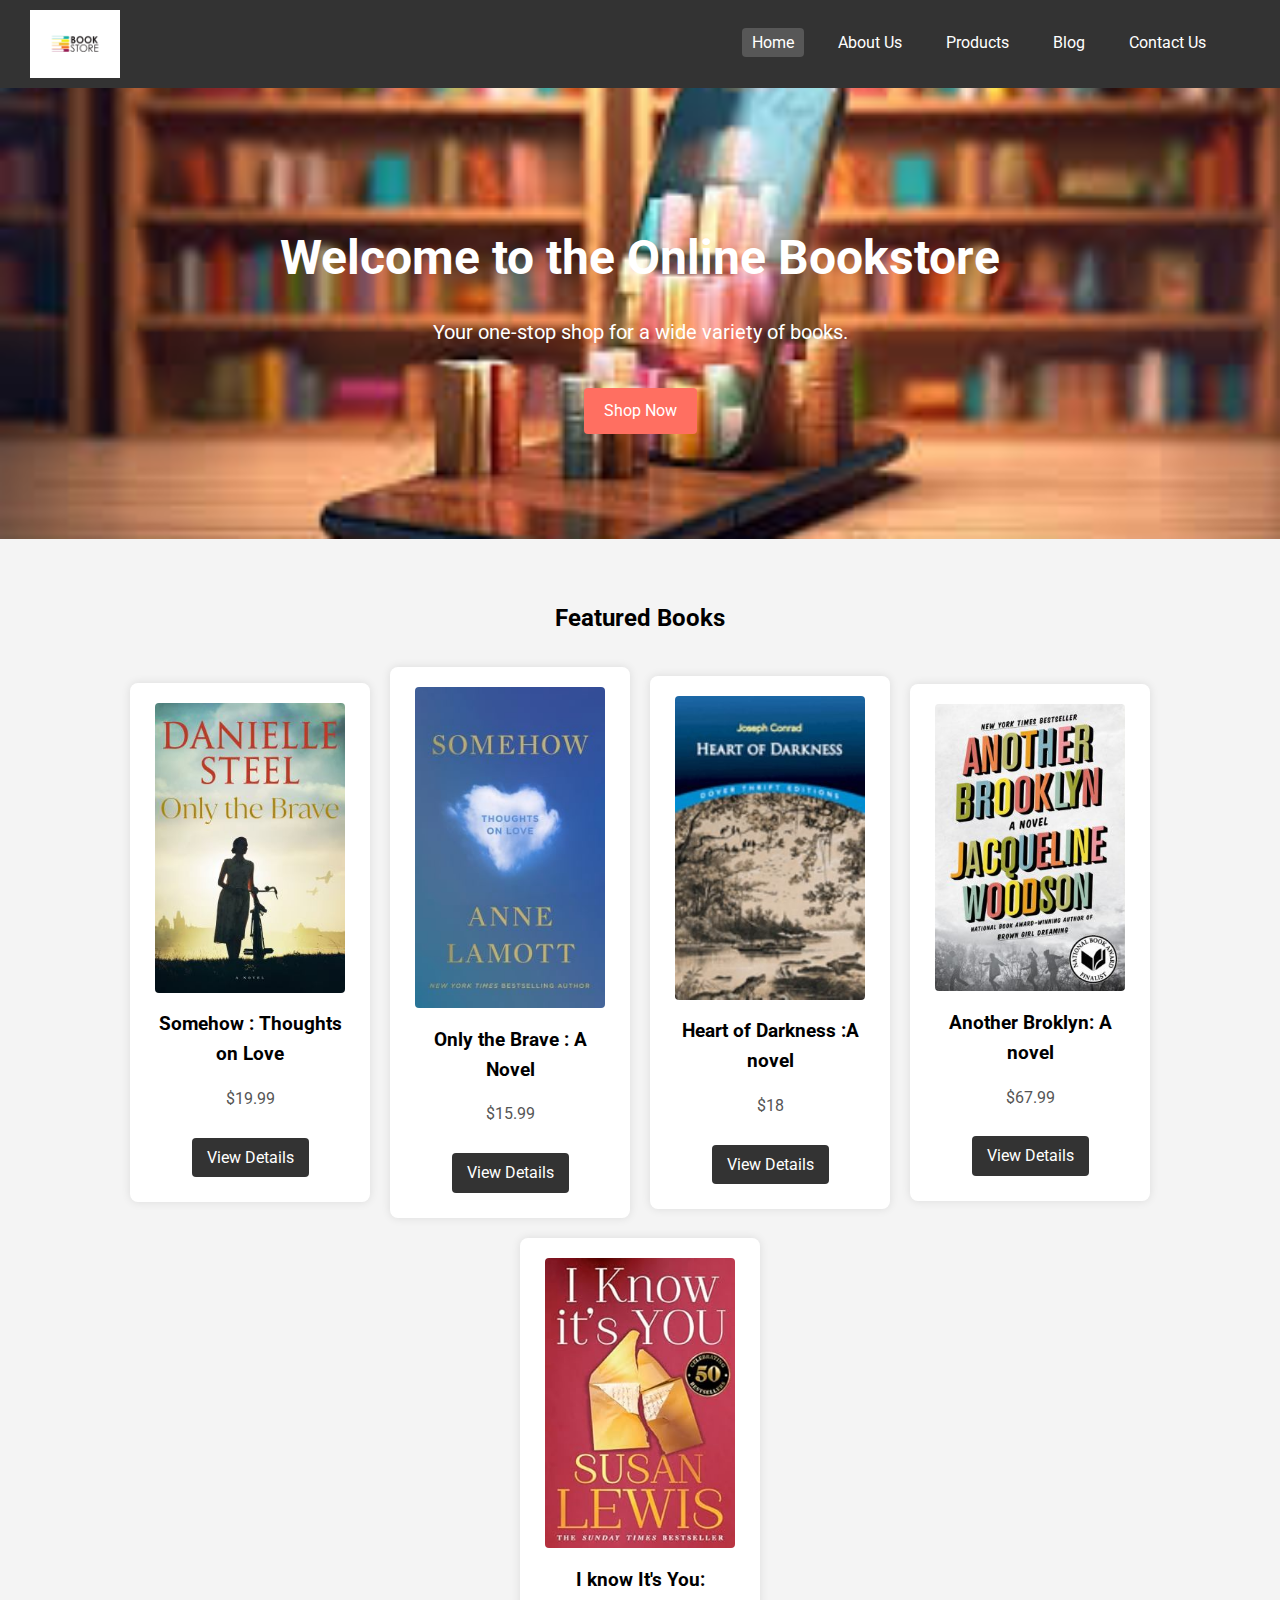
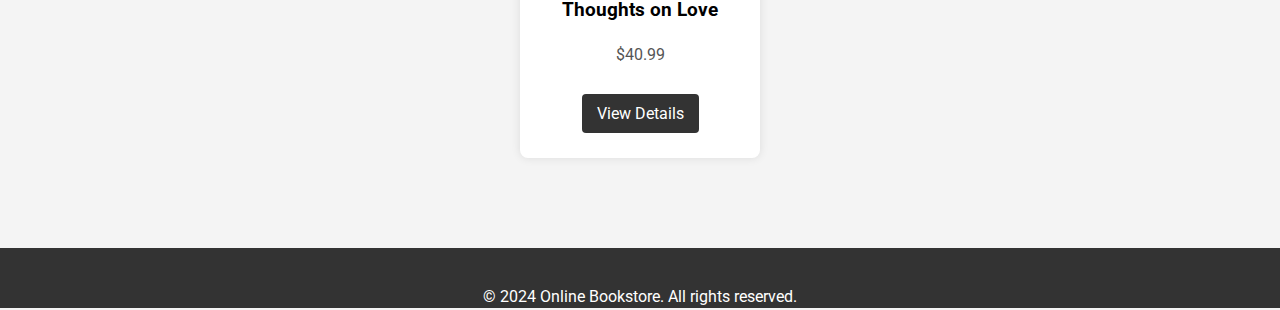
<file: index.html>
<!DOCTYPE html>
<html lang="en">
<head>
    <meta charset="UTF-8">
    <meta name="viewport" content="width=device-width, initial-scale=1.0">
    <title>Online Bookstore - Home</title>
    <link href="https://fonts.googleapis.com/css2?family=Roboto:wght@300;400;500;700&display=swap" rel="stylesheet">

    <link rel="stylesheet" href="css/style.css">
</head>
<body>
    <header>
        <img src="images/logo.png" alt="Online Bookstore Logo" class="logo">
        <nav>
            <ul>
                <li><a href="index.html" class="active">Home</a></li>
                <li><a href="about.html">About Us</a></li>
                <li><a href="products.html">Products</a></li>
                <li><a href="blog.html">Blog</a></li>
                <li><a href="contact.html">Contact Us</a></li>
            </ul>
        </nav>
        <div class="menu-toggle" id="mobile-menu">
            <span class="bar"></span>
            <span class="bar"></span>
            <span class="bar"></span>
        </div>
       
            <span class="close-x">x</span>
       
    </header>

    <main>
        <section class="hero">
            <h1>Welcome to the Online Bookstore</h1>
            <p>Your one-stop shop for a wide variety of books.</p>
            <a href="products.html" class="btn">Shop Now</a>
        </section>

        <section class="featured-books">
            <h2>Featured Books</h2>
            <div class="book-container">
                <div class="book">
                    <img src="images/book1.jpg" alt="Book Title">
                    <h3>Somehow : Thoughts on Love</h3>
                    <p>$19.99</p>
                    <a href="product-details.html" class="btn">View Details</a>
                </div>
                <div class="book">
                    <img src="images/book2.jpg" alt="Book Title">
                    <h3>Only the Brave : A Novel</h3>
                    <p>$15.99</p>
                    <a href="product-details.html" class="btn">View Details</a>
                </div>
                <!-- Add more featured books as needed -->
                
                <div class="book">
                    <img src="images/book3.jpg" alt="Book Title">
                    <h3>Heart of Darkness :A novel</h3>
                    <p>$18</p>
                    <a href="product-details.html" class="btn">View Details</a>
                </div>
                <div class="book">
                    <img src="images/book4.jpg" alt="Book Title">
                    <h3>Another Broklyn: A novel</h3>
                    <p>$67.99</p>
                    <a href="product-details.html" class="btn">View Details</a>
                </div>
                <div class="book">
                    <img src="images/book5.jpg" alt="Book Title">
                    <h3>I know It's You: Thoughts on Love</h3>
                    <p>$40.99</p>
                    <a href="product-details.html" class="btn">View Details</a>
                </div>
                
            </div>
        </section>
    </main>

    <footer>
        <p>&copy; 2024 Online Bookstore. All rights reserved.</p>
    </footer>

    <script src="js/script.js"></script>
</body>
</html>
</file>
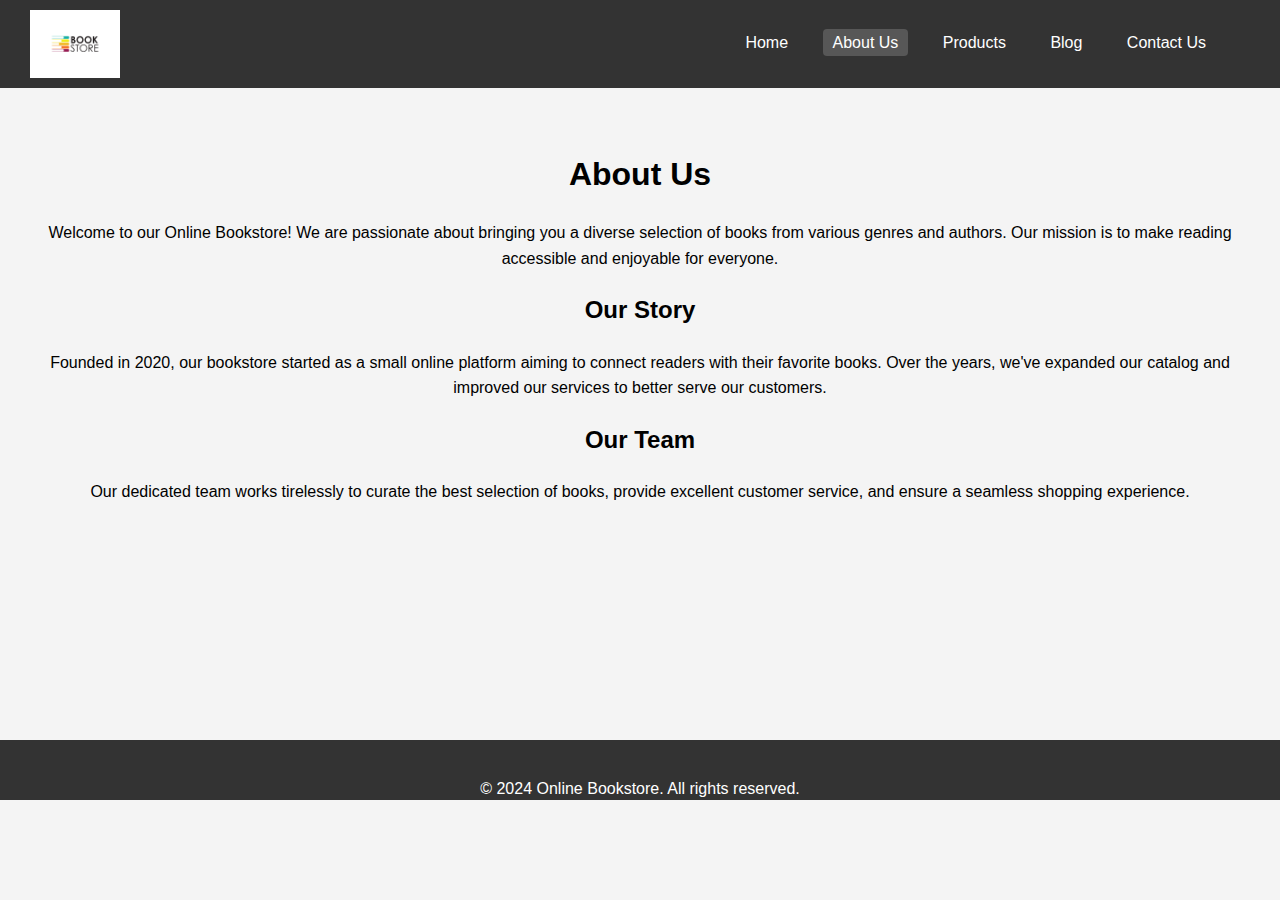
<file: about.html>
<!DOCTYPE html>
<html lang="en">
<head>
    <meta charset="UTF-8">
    <meta name="viewport" content="width=device-width, initial-scale=1.0">
    <title>Online Bookstore - About Us</title>
    <link rel="stylesheet" href="css/style.css">
</head>
<body>
    <header>
        <img src="images/logo.png" alt="Online Bookstore Logo" class="logo">
        <nav>
            <ul>
                <li><a href="index.html">Home</a></li>
                <li><a href="about.html" class="active">About Us</a></li>
                <li><a href="products.html">Products</a></li>
                <li><a href="blog.html">Blog</a></li>
                <li><a href="contact.html">Contact Us</a></li>
            </ul>
        </nav>
        <div class="menu-toggle" id="mobile-menu">
            <span class="bar"></span>
            <span class="bar"></span>
            <span class="bar"></span>
        </div>
        <span class="close-x">x</span>
    </header>

    <main>
        <section class="about-us">
            <h1>About Us</h1>
            <p>Welcome to our Online Bookstore! We are passionate about bringing you a diverse selection of books from various genres and authors. Our mission is to make reading accessible and enjoyable for everyone.</p>
            <h2>Our Story</h2>
            <p>Founded in 2020, our bookstore started as a small online platform aiming to connect readers with their favorite books. Over the years, we've expanded our catalog and improved our services to better serve our customers.</p>
            <h2>Our Team</h2>
            <p>Our dedicated team works tirelessly to curate the best selection of books, provide excellent customer service, and ensure a seamless shopping experience.</p>
        </section>
    </main>

    <div class="about-footer">
        <p>&copy; 2024 Online Bookstore. All rights reserved.</p>
    </div>

    <script src="js/script.js"></script>
</body>
</html>
</file>
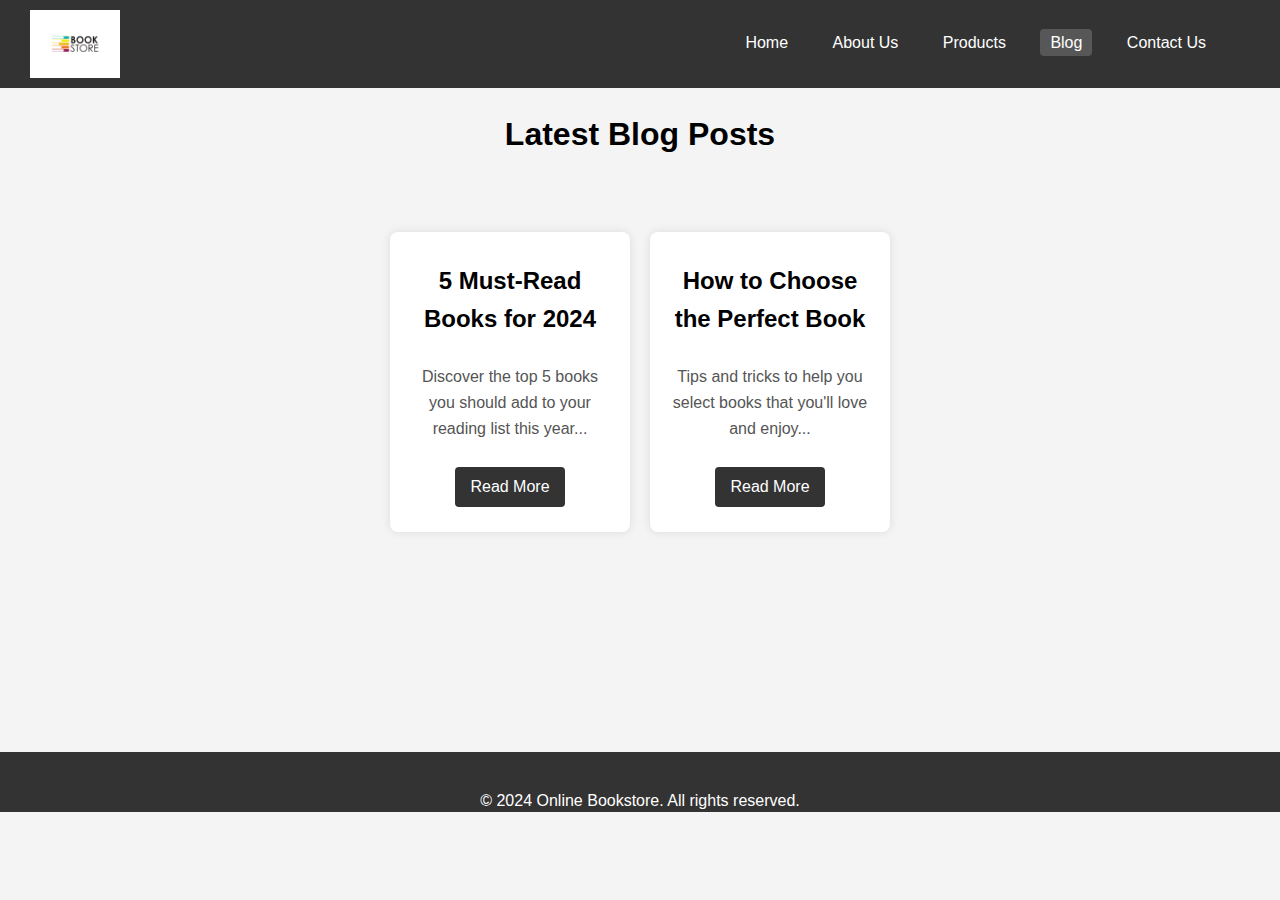
<file: blog.html>
<!DOCTYPE html>
<html lang="en">
<head>
    <meta charset="UTF-8">
    <meta name="viewport" content="width=device-width, initial-scale=1.0">
    <title>Online Bookstore - Blog</title>
    <link rel="stylesheet" href="css/style.css">
</head>
<body>
    <header>
        <img src="images/logo.png" alt="Online Bookstore Logo" class="logo">
        <nav>
            <ul>
                <li><a href="index.html">Home</a></li>
                <li><a href="about.html">About Us</a></li>
                <li><a href="products.html">Products</a></li>
                <li><a href="blog.html" class="active">Blog</a></li>
                <li><a href="contact.html">Contact Us</a></li>
            </ul>
        </nav>
        <div class="menu-toggle" id="mobile-menu">
            <span class="bar"></span>
            <span class="bar"></span>
            <span class="bar"></span>
        </div>
        <span class="close-x">x</span>
    </header>

    <main>
        <section class="blog--">
            <h1 style="text-align: center;">Latest Blog Posts</h1>
            <div class="blog">
            <div class="blog-post">
                <h2>5 Must-Read Books for 2024</h2>
                <p>Discover the top 5 books you should add to your reading list this year...</p>
                <a href="#" class="btn">Read More</a>
            </div>
            <div class="blog-post">
                <h2>How to Choose the Perfect Book</h2>
                <p>Tips and tricks to help you select books that you'll love and enjoy...</p>
                <a href="#" class="btn">Read More</a>
            </div>
        </div>
            <!-- Add more blog posts as needed -->
        </section>
    </main>

    <div class="blog-footer">
        <p>&copy; 2024 Online Bookstore. All rights reserved.</p>
    </div>

    <script src="js/script.js"></script>
</body>
</html>
</file>
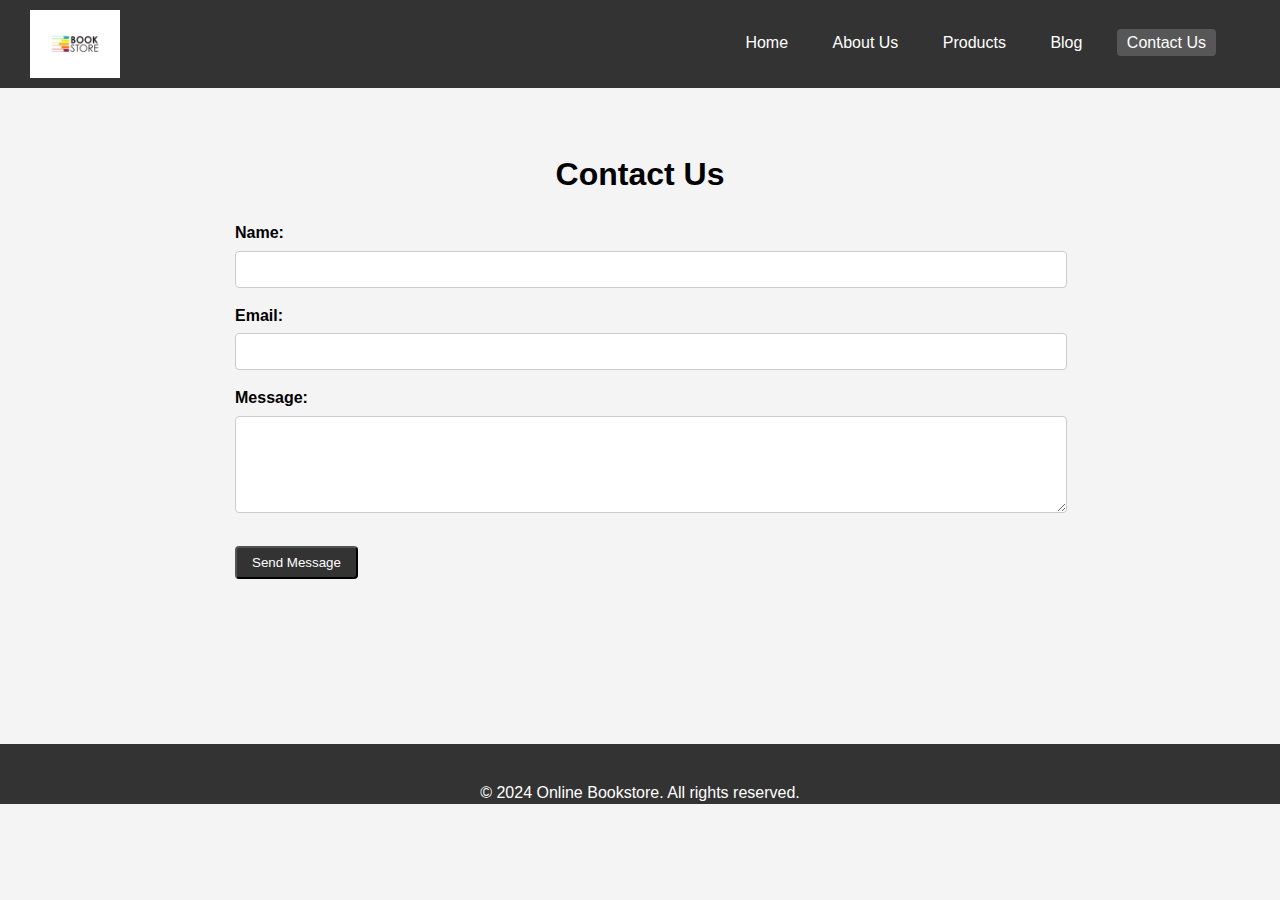
<file: contact.html>
<!DOCTYPE html>
<html lang="en">
<head>
    <meta charset="UTF-8">
    <meta name="viewport" content="width=device-width, initial-scale=1.0">
    <title>Online Bookstore - Contact Us</title>
    <link rel="stylesheet" href="css/style.css">
</head>
<body>
    <header>
        <img src="images/logo.png" alt="Online Bookstore Logo" class="logo">
        <nav>
            <ul>
                <li><a href="index.html">Home</a></li>
                <li><a href="about.html">About Us</a></li>
                <li><a href="products.html">Products</a></li>
                <li><a href="blog.html">Blog</a></li>
                <li><a href="contact.html" class="active">Contact Us</a></li>
            </ul>
        </nav>
        <div class="menu-toggle" id="mobile-menu">
            <span class="bar"></span>
            <span class="bar"></span>
            <span class="bar"></span>
        </div>
        <span class="close-x">x</span>
    </header>

    <main>
        <section class="contact-us">
            <h1>Contact Us</h1>
            <form id="contact-form">
                <label for="name">Name:</label>
                <input type="text" id="name" name="name" required>

                <label for="email">Email:</label>
                <input type="email" id="email" name="email" required>

                <label for="message">Message:</label>
                <textarea id="message" name="message" rows="5" required></textarea>

                <button type="submit" class="btn">Send Message</button>
            </form>
            <div id="form-message"></div>
        </section>
    </main>

    <div class="contact-footer">
        <p>&copy; 2024 Online Bookstore. All rights reserved.</p>
    </div>

    <script src="js/script.js"></script>
</body>
</html>
</file>
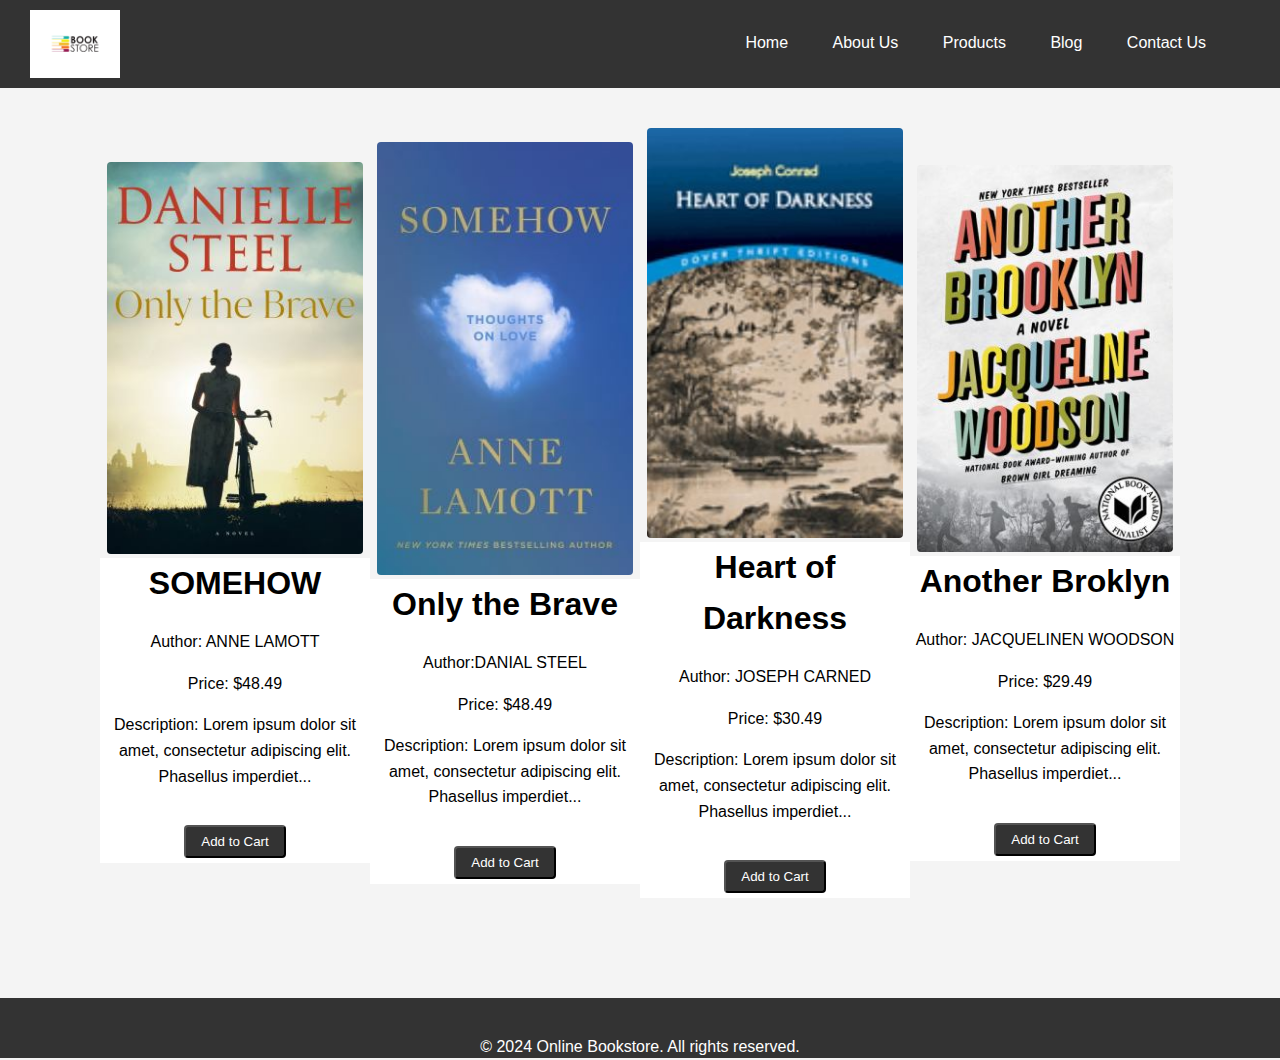
<file: product-details.html>
<!DOCTYPE html>
<html lang="en">
<head>
    <meta charset="UTF-8">
    <meta name="viewport" content="width=device-width, initial-scale=1.0">
    <title>Online Bookstore - Product Details</title>
    <link rel="stylesheet" href="css/style.css">
</head>
<body>
    <header>
        <img src="images/logo.png" alt="Online Bookstore Logo" class="logo">
        <nav>
            <ul>
                <li><a href="index.html">Home</a></li>
                <li><a href="about.html">About Us</a></li>
                <li><a href="products.html">Products</a></li>
                <li><a href="blog.html">Blog</a></li>
                <li><a href="contact.html">Contact Us</a></li>
            </ul>
        </nav>
        <div class="menu-toggle" id="mobile-menu">
            <span class="bar"></span>
            <span class="bar"></span>
            <span class="bar"></span>
        </div>
        <span class="close-x">x</span>
    </header>

    <main>
        <section class="product-details">
         <div class="conainer">
            <div class="image-container">
            <img src="images/book1.jpg" alt="Book Title">
                       </div>
            <div class="details"> 
                <h1>SOMEHOW</h1>
                <p>Author: ANNE LAMOTT</p>
                <p>Price: $48.49</p>
                <p>Description: Lorem ipsum dolor sit amet, consectetur adipiscing elit. Phasellus imperdiet...</p>
                <button id="add-to-cart" class="btn">Add to Cart</button>
            </div>
        </div>
            
        <div class="conainer">
            <div class="image-container">
            <img src="images/book2.jpg" alt="Book Title">
        </div>
            <div class="details"> 
                <h1>Only the Brave </h1>
                <p>Author:DANIAL STEEL</p>
                <p>Price: $48.49</p>
                <p>Description: Lorem ipsum dolor sit amet, consectetur adipiscing elit. Phasellus imperdiet...</p>
                <button id="add-to-cart" class="btn">Add to Cart</button>
            </div>
        </div>
            
                        
              
        <div class="conainer">
            <div class="image-container">
            <img src="images/book3.jpg" alt="Book Title">
        </div>
            <div class="details"> 
                <h1>Heart of Darkness </h1>
                <p>Author: JOSEPH CARNED</p>
                <p>Price: $30.49</p>
                <p>Description: Lorem ipsum dolor sit amet, consectetur adipiscing elit. Phasellus imperdiet...</p>
                <button id="add-to-cart" class="btn">Add to Cart</button>
            </div>
        </div>
            
                    
        <div class="conainer" >
            <div class="image-container">
            <img src="images/book4.jpg" alt="Book Title">
        </div>
            <div class="details"> 
                <h1>Another Broklyn</h1>
                <p>Author: JACQUELINEN   WOODSON</p>
                <p>Price: $29.49</p>
                <p>Description: Lorem ipsum dolor sit amet, consectetur adipiscing elit. Phasellus imperdiet...</p>
                <button id="add-to-cart" class="btn">Add to Cart</button>
            </div>
        </div>
            
                

        </section>
    </main>

    <footer>
        <p>&copy; 2024 Online Bookstore. All rights reserved.</p>
    </footer>

    <script src="js/script.js"></script>
</body>
</html>
</file>
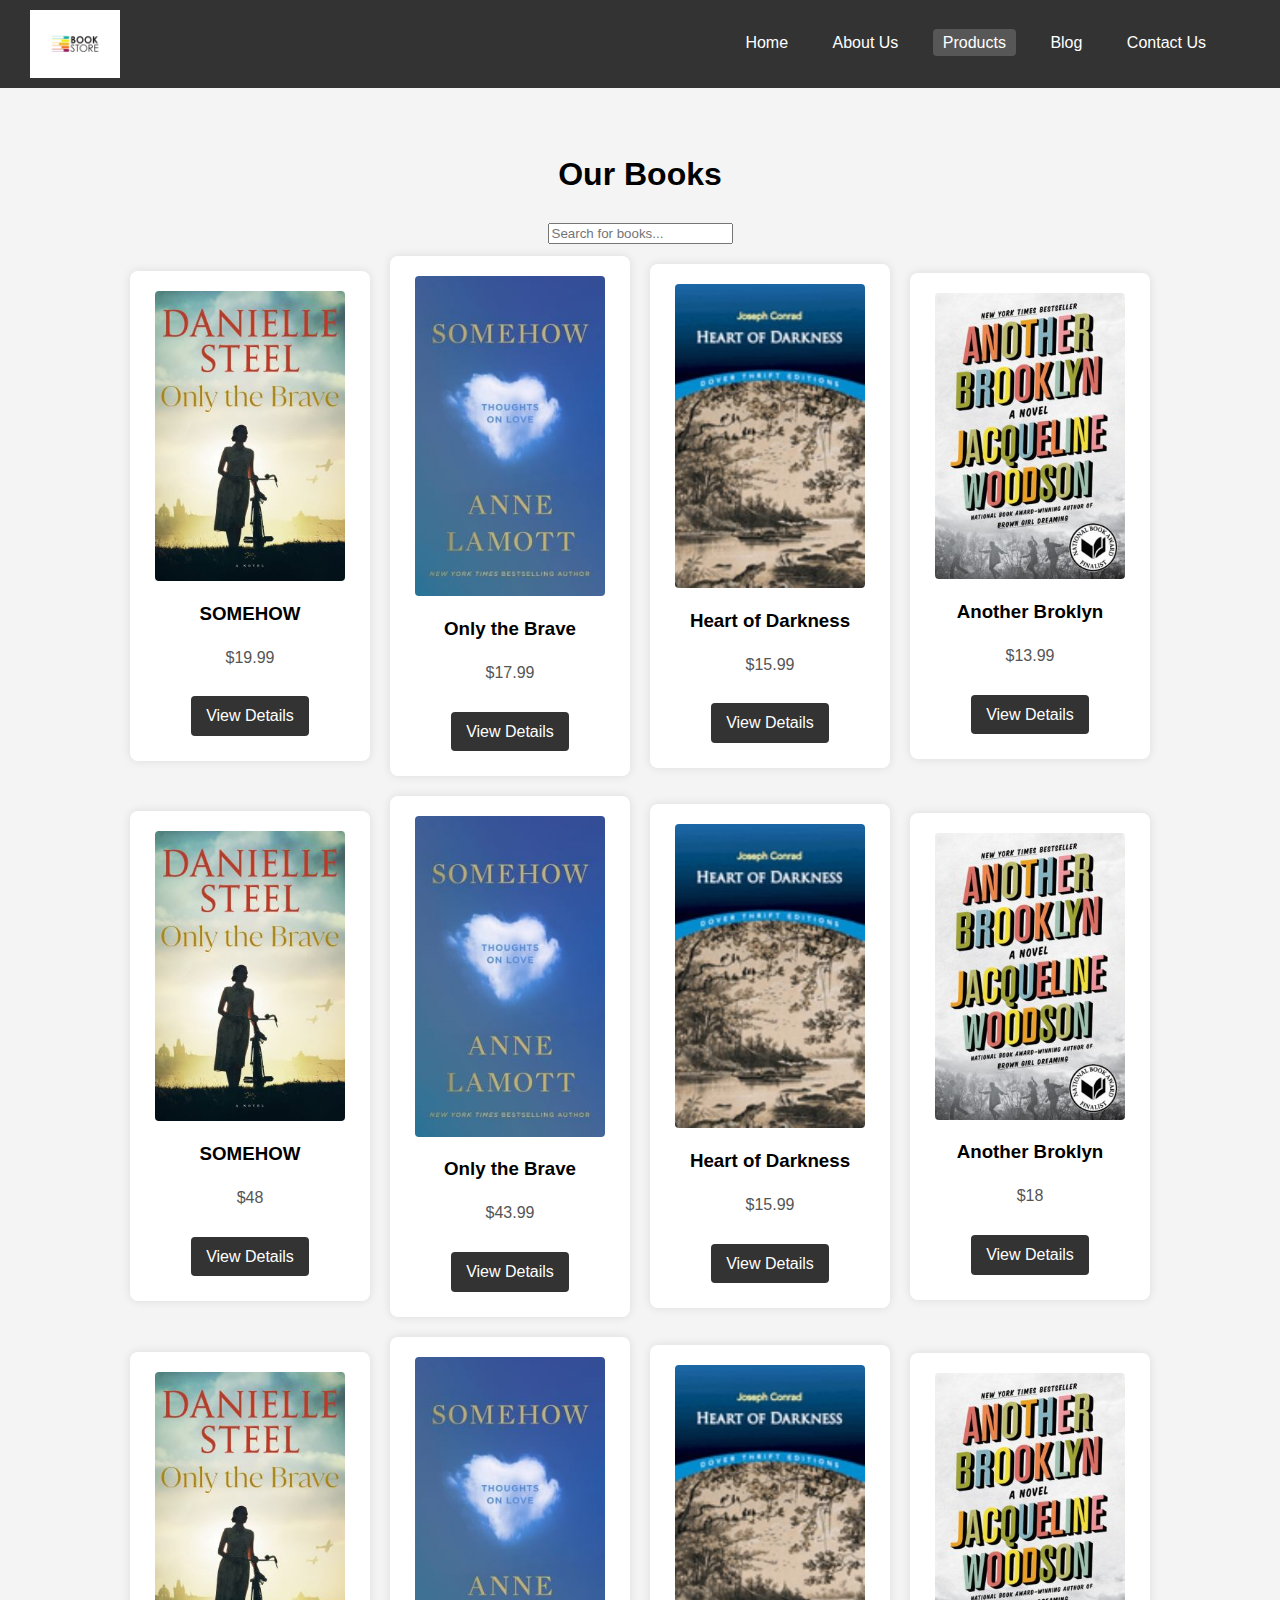
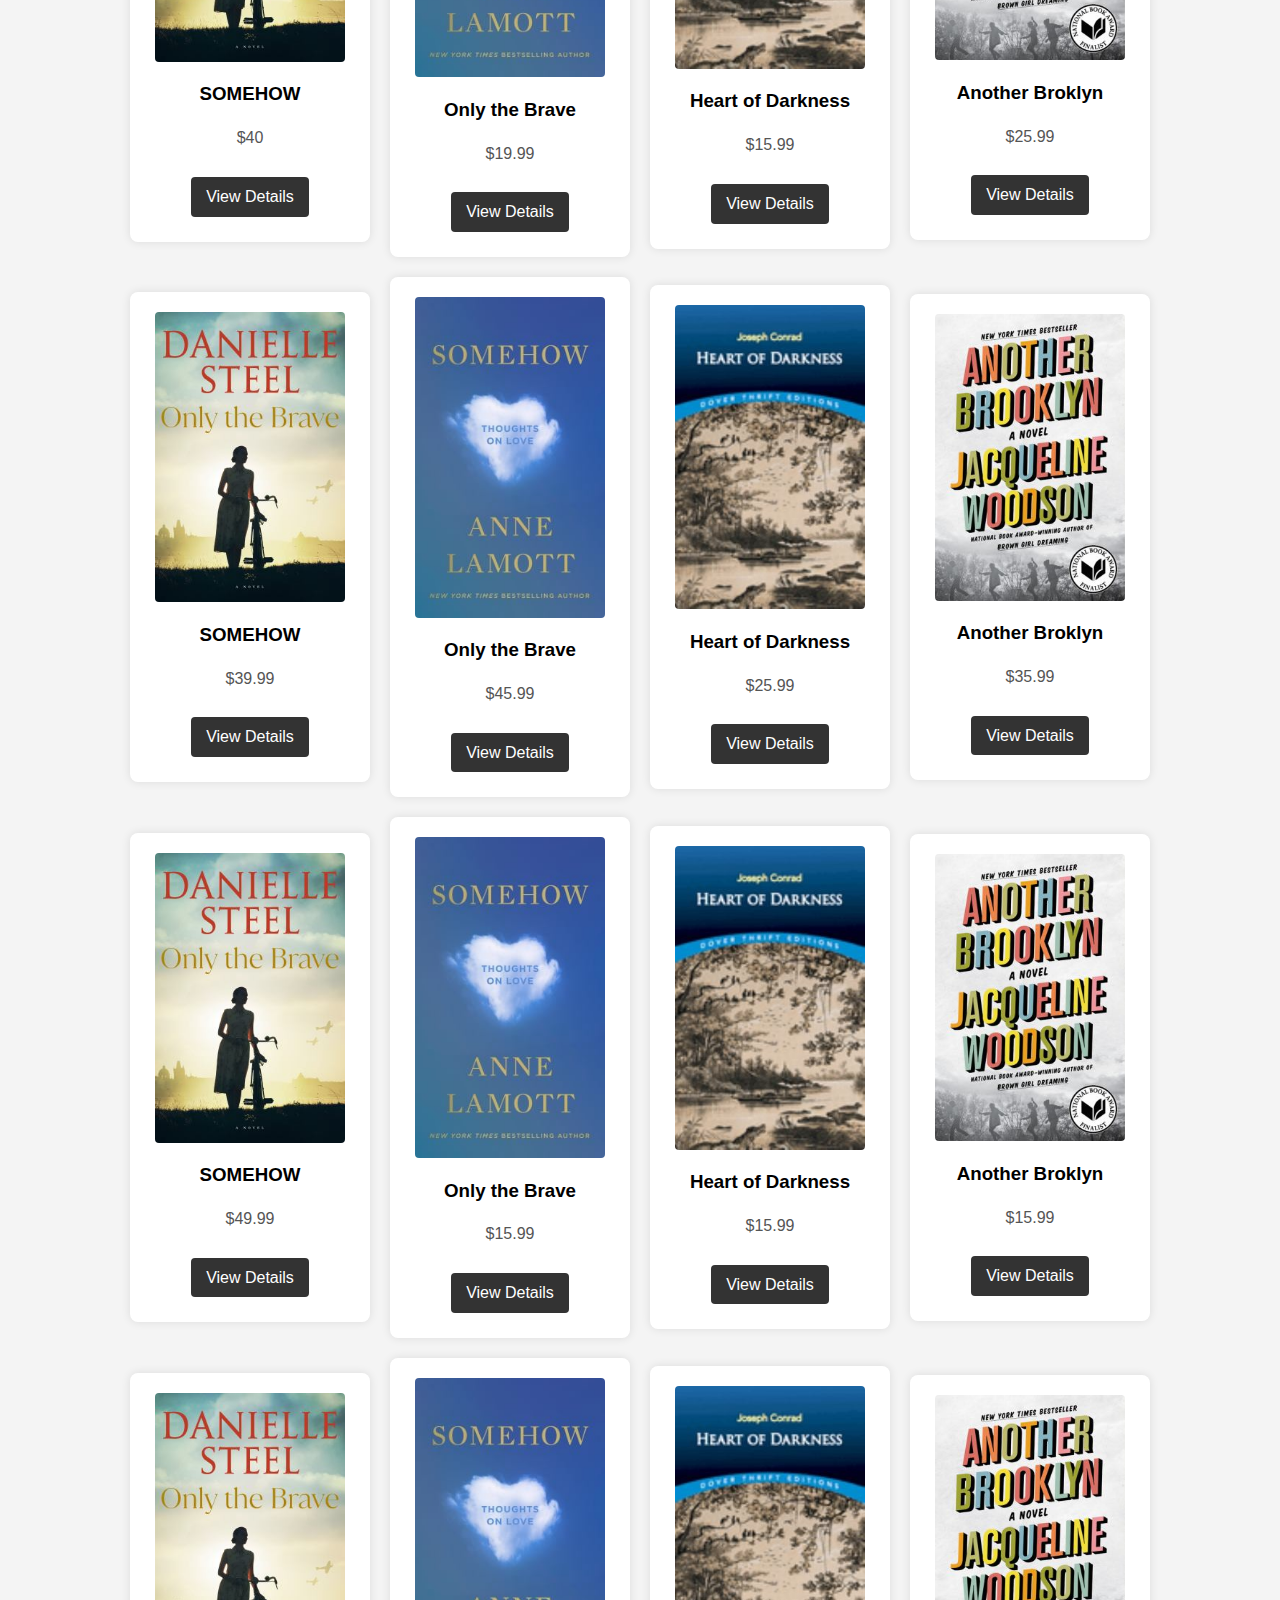
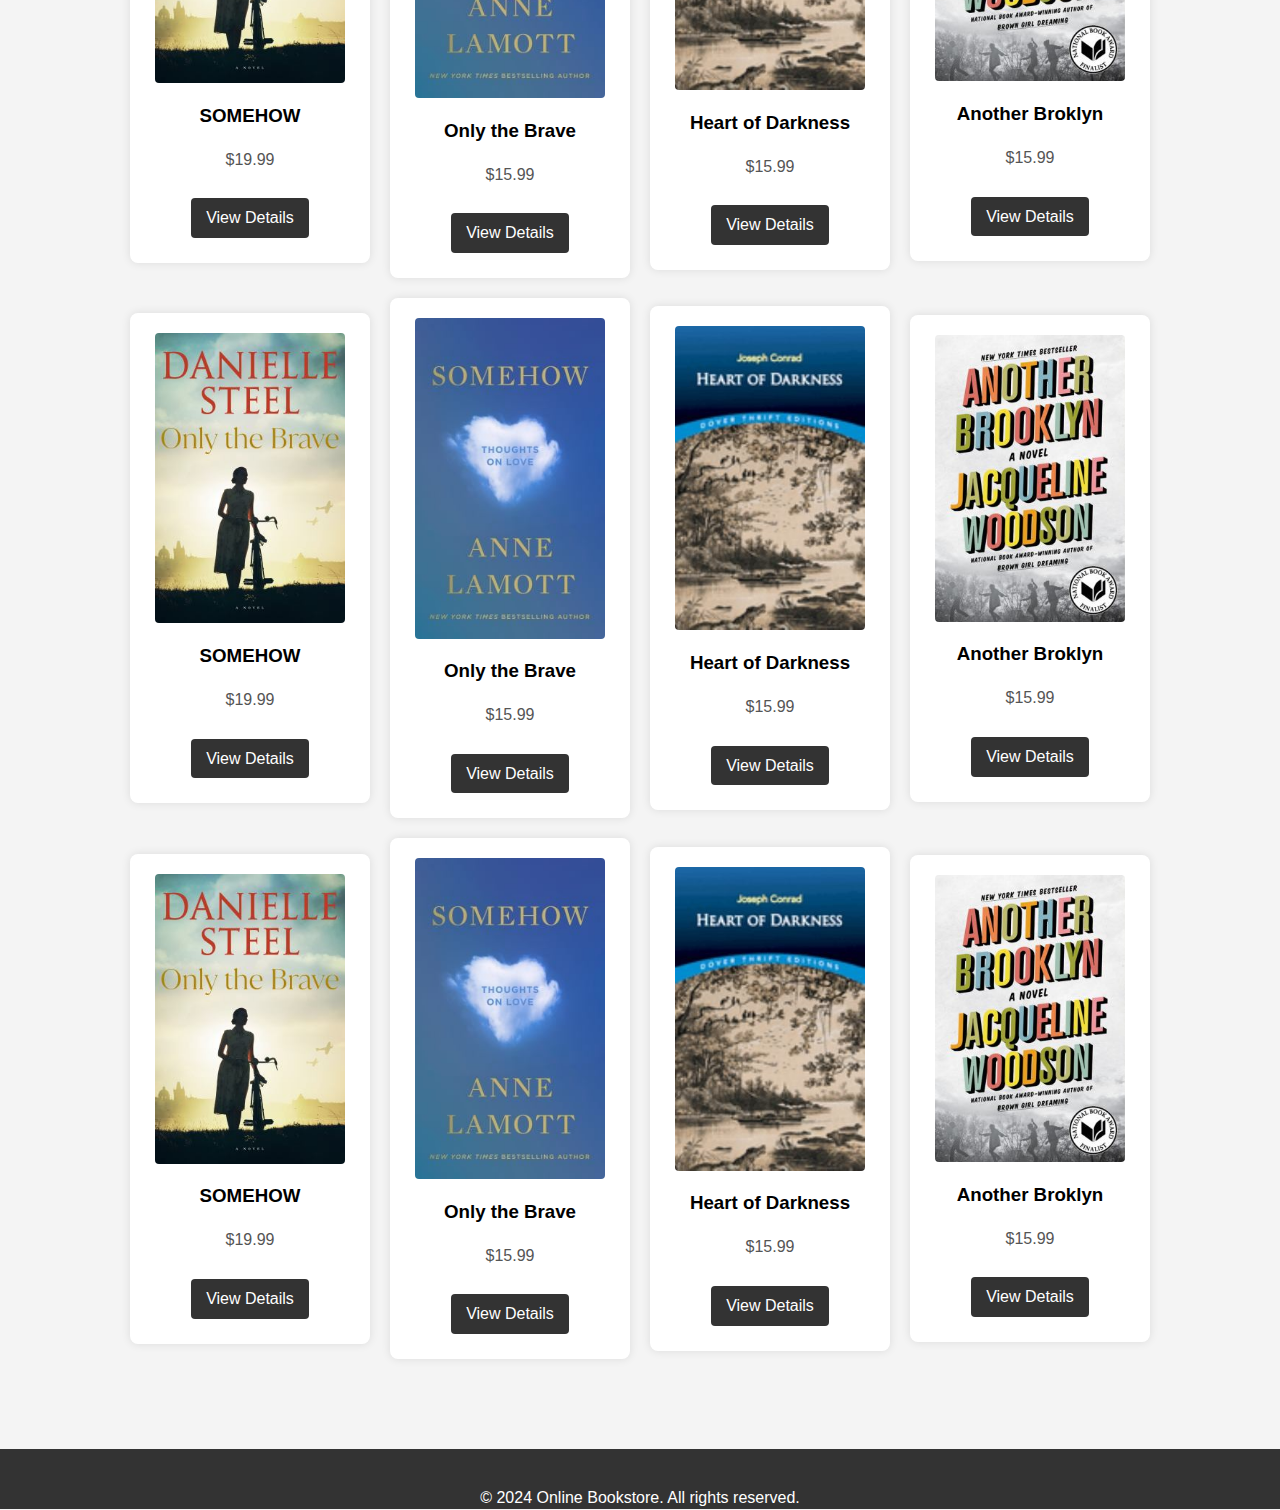
<file: products.html>
<!DOCTYPE html>
<html lang="en">
<head>
    <meta charset="UTF-8">
    <meta name="viewport" content="width=device-width, initial-scale=1.0">
    <title>Online Bookstore - Products</title>
    <link rel="stylesheet" href="css/style.css">
</head>
<body>
    <header>
        <img src="images/logo.png" alt="Online Bookstore Logo" class="logo">
        <nav>
            <ul>
                <li><a href="index.html">Home</a></li>
                <li><a href="about.html">About Us</a></li>
                <li><a href="products.html" class="active">Products</a></li>
                <li><a href="blog.html">Blog</a></li>
                <li><a href="contact.html">Contact Us</a></li>
            </ul>
        </nav>
        <div class="menu-toggle" id="mobile-menu">
            <span class="bar"></span>
            <span class="bar"></span>
            <span class="bar"></span>
        </div>
        <span class="close-x">x</span>
    </header>

    <main>
        <section class="products">
            <h1>Our Books</h1>
            <input type="text" id="search" placeholder="Search for books...">
            <div class="book-container" id="book-container">
                <div class="book">
                    <img src="images/book1.jpg" alt="Book Title">
                    <h3>SOMEHOW</h3>
                    <p>$19.99</p>
                    <a href="product-details.html" class="btn">View Details</a>
                </div>
                <div class="book">
                    <img src="images/book2.jpg" alt="Book Title">
                    <h3>Only the Brave</h3>
                    <p>$17.99</p>
                    <a href="product-details.html" class="btn">View Details</a>
                </div>

                <div class="book">
                    <img src="images/book3.jpg" alt="Book Title">
                    <h3>Heart of Darkness</h3>
                    <p>$15.99</p>
                    <a href="product-details.html" class="btn">View Details</a>
                </div>

                <div class="book">
                    <img src="images/book4.jpg" alt="Book Title">
                    <h3>Another Broklyn</h3>
                    <p>$13.99</p>
                    <a href="product-details.html" class="btn">View Details</a>
                </div>

                <div class="book">
                    <img src="images/book1.jpg" alt="Book Title">
                    <h3>SOMEHOW</h3>
                    <p>$48</p>
                    <a href="product-details.html" class="btn">View Details</a>
                </div>
                <div class="book">
                    <img src="images/book2.jpg" alt="Book Title">
                    <h3>Only the Brave</h3>
                    <p>$43.99</p>
                    <a href="product-details.html" class="btn">View Details</a>
                </div>

                <div class="book">
                    <img src="images/book3.jpg" alt="Book Title">
                    <h3>Heart of Darkness</h3>
                    <p>$15.99</p>
                    <a href="product-details.html" class="btn">View Details</a>
                </div>

                <div class="book">
                    <img src="images/book4.jpg" alt="Book Title">
                    <h3>Another Broklyn</h3>
                    <p>$18</p>
                    <a href="product-details.html" class="btn">View Details</a>
                </div>

                <div class="book">
                    <img src="images/book1.jpg" alt="Book Title">
                    <h3>SOMEHOW</h3>
                    <p>$40</p>
                    <a href="product-details.html" class="btn">View Details</a>
                </div>
                <div class="book">
                    <img src="images/book2.jpg" alt="Book Title">
                    <h3>Only the Brave</h3>
                    <p>$19.99</p>
                    <a href="product-details.html" class="btn">View Details</a>
                </div>

                <div class="book">
                    <img src="images/book3.jpg" alt="Book Title">
                    <h3>Heart of Darkness</h3>
                    <p>$15.99</p>
                    <a href="product-details.html" class="btn">View Details</a>
                </div>

                <div class="book">
                    <img src="images/book4.jpg" alt="Book Title">
                    <h3>Another Broklyn</h3>
                    <p>$25.99</p>
                    <a href="product-details.html" class="btn">View Details</a>
                </div>

                <div class="book">
                    <img src="images/book1.jpg" alt="Book Title">
                    <h3>SOMEHOW</h3>
                    <p>$39.99</p>
                    <a href="product-details.html" class="btn">View Details</a>
                </div>
                <div class="book">
                    <img src="images/book2.jpg" alt="Book Title">
                    <h3>Only the Brave</h3>
                    <p>$45.99</p>
                    <a href="product-details.html" class="btn">View Details</a>
                </div>

                <div class="book">
                    <img src="images/book3.jpg" alt="Book Title">
                    <h3>Heart of Darkness</h3>
                    <p>$25.99</p>
                    <a href="product-details.html" class="btn">View Details</a>
                </div>

                <div class="book">
                    <img src="images/book4.jpg" alt="Book Title">
                    <h3>Another Broklyn</h3>
                    <p>$35.99</p>
                    <a href="product-details.html" class="btn">View Details</a>
                </div>

                <div class="book">
                    <img src="images/book1.jpg" alt="Book Title">
                    <h3>SOMEHOW</h3>
                    <p>$49.99</p>
                    <a href="product-details.html" class="btn">View Details</a>
                </div>
                <div class="book">
                    <img src="images/book2.jpg" alt="Book Title">
                    <h3>Only the Brave</h3>
                    <p>$15.99</p>
                    <a href="product-details.html" class="btn">View Details</a>
                </div>

                <div class="book">
                    <img src="images/book3.jpg" alt="Book Title">
                    <h3>Heart of Darkness</h3>
                    <p>$15.99</p>
                    <a href="product-details.html" class="btn">View Details</a>
                </div>

                <div class="book">
                    <img src="images/book4.jpg" alt="Book Title">
                    <h3>Another Broklyn</h3>
                    <p>$15.99</p>
                    <a href="product-details.html" class="btn">View Details</a>
                </div>

                <div class="book">
                    <img src="images/book1.jpg" alt="Book Title">
                    <h3>SOMEHOW</h3>
                    <p>$19.99</p>
                    <a href="product-details.html" class="btn">View Details</a>
                </div>
                <div class="book">
                    <img src="images/book2.jpg" alt="Book Title">
                    <h3>Only the Brave</h3>
                    <p>$15.99</p>
                    <a href="product-details.html" class="btn">View Details</a>
                </div>

                <div class="book">
                    <img src="images/book3.jpg" alt="Book Title">
                    <h3>Heart of Darkness</h3>
                    <p>$15.99</p>
                    <a href="product-details.html" class="btn">View Details</a>
                </div>

                <div class="book">
                    <img src="images/book4.jpg" alt="Book Title">
                    <h3>Another Broklyn</h3>
                    <p>$15.99</p>
                    <a href="product-details.html" class="btn">View Details</a>
                </div>

                <div class="book">
                    <img src="images/book1.jpg" alt="Book Title">
                    <h3>SOMEHOW</h3>
                    <p>$19.99</p>
                    <a href="product-details.html" class="btn">View Details</a>
                </div>
                <div class="book">
                    <img src="images/book2.jpg" alt="Book Title">
                    <h3>Only the Brave</h3>
                    <p>$15.99</p>
                    <a href="product-details.html" class="btn">View Details</a>
                </div>

                <div class="book">
                    <img src="images/book3.jpg" alt="Book Title">
                    <h3>Heart of Darkness</h3>
                    <p>$15.99</p>
                    <a href="product-details.html" class="btn">View Details</a>
                </div>

                <div class="book">
                    <img src="images/book4.jpg" alt="Book Title">
                    <h3>Another Broklyn</h3>
                    <p>$15.99</p>
                    <a href="product-details.html" class="btn">View Details</a>
                </div>

                <div class="book">
                    <img src="images/book1.jpg" alt="Book Title">
                    <h3>SOMEHOW</h3>
                    <p>$19.99</p>
                    <a href="product-details.html" class="btn">View Details</a>
                </div>
                <div class="book">
                    <img src="images/book2.jpg" alt="Book Title">
                    <h3>Only the Brave</h3>
                    <p>$15.99</p>
                    <a href="product-details.html" class="btn">View Details</a>
                </div>

                <div class="book">
                    <img src="images/book3.jpg" alt="Book Title">
                    <h3>Heart of Darkness</h3>
                    <p>$15.99</p>
                    <a href="product-details.html" class="btn">View Details</a>
                </div>

                <div class="book">
                    <img src="images/book4.jpg" alt="Book Title">
                    <h3>Another Broklyn</h3>
                    <p>$15.99</p>
                    <a href="product-details.html" class="btn">View Details</a>
                </div>

                
                <!-- Add more books as needed -->
            </div>
        </section>
    </main>

    <footer>
        <p>&copy; 2024 Online Bookstore. All rights reserved.</p>
    </footer>

    <script src="js/script.js"></script>
</body>
</html>
</file>
<file: css/style.css>
/* General Styles */
body {
    margin: 0;
    font-family: Roboto, sans-serif;
   /* line-height: 1.6;*/
   line-height: 1.6;
    background-color: #f4f4f4;
    box-sizing: border-box;
}

header {
    background-color: #333;
    color: #fff;
    padding: 10px 0;
    position: sticky;
    top: 0;
    z-index: 1000;
}

.logo {
    width: 90px;
    margin-left: 30px;
    vertical-align: middle;
}

nav {
    display: inline-block;
    float: right;
    margin-right: 5%;
}

nav ul {
    list-style: none;
    margin: 0;
    padding: 0;
}

nav ul li {
    display: inline-block;
    margin-left: 20px;
    margin-top: 20px;
}

nav ul li a {
    color: #fff;
    text-decoration: none;
    padding: 5px 10px;
}

nav ul li a.active,
nav ul li a:hover {
    background-color: #575757;
    border-radius: 4px;
}

.menu-toggle {
    display: none;
    cursor: pointer;
    float: right;
    margin-right: 20px;
}

.menu-toggle .bar {
    display: block;
    width: 25px;
    height: 3px;
    margin: 5px;
    background-color: #fff;
    transition: 0.3s;
}
header .close-x{
    display: none;
    float: inline-end;
    font-size: 30px;
}
/* Hero Section */
.hero {
    background: url('../images/hero.jpeg') no-repeat center center/cover;
    color: #fff;
    padding: 100px 20px;
    text-align: center;
}

.hero h1 {
    font-size: 48px;
    margin-bottom: 20px;
}

.hero p {
    font-size: 20px;
    margin-bottom: 30px;
}

.hero .btn {
    background-color: #ff6f61;
    color: #fff;
    padding: 10px 20px;
    text-decoration: none;
    border-radius: 4px;
}

/* Featured Books */
.featured-books, .products, .blog, .about-us, .contact-us, .product-details {
    padding: 40px 20px;
    text-align: center;
}

.featured-books h2,
.products h1,
.blog h1,
.about-us h1,
.contact-us h1,
.product-details h1 {
    margin-bottom: 20px;
}
.blog{
    display: flex;
    justify-content: center;
    align-items: center;
}

.book-container, .blog-post {
    display: flex;
    flex-wrap: wrap;
    justify-content: center;
    align-items: center;
}

.book, .blog-post {
    background-color: #fff;
    margin: 10px;
    padding: 20px;
    width: 200px;
    border-radius: 8px;
    box-shadow: 0 0 10px rgba(0, 0, 0, 0.1);
}

.book img, .product-details img {
    width: 95%;
    height: auto;
    border-radius: 4px;
}

.book h3, .blog-post h2 {
    margin: 10px 0;
}

.book p, .blog-post p {
    color: #555;
}

.btn {
    display: inline-block;
    background-color: #333;
    color: #fff;
    padding: 7px 15px;
    text-decoration: none;
    border-radius: 4px;
    margin-top: 10px;
    margin-bottom: 5PX;
}

.btn:hover {
    background-color: #575757;
}

/* Product Details */
.product-details {
    display: flex;
    flex-direction: row;
    flex-wrap: wrap;
    justify-content: center;
    align-items: center;
}
.container{

    margin-left: 30px;
}


.product-details .container  img {
    width: 300px;

}

.product-details .details {
    width: 270px;
    margin-top: -25px;
    margin-bottom: 20PX;
    background-color: #fff;
   
   
    }

.product-details .btn {
    margin-top: 20px;
}

/* Contact Form */
form {
    max-width: 90vh;
    margin: 0 auto;
    text-align: left;
}

form label {
    display: block;
    margin-bottom: 5px;
    font-weight: bold;
}

form input, form textarea {
    width: 100%;
    padding: 10px;
    margin-bottom: 15px;
    border: 1px solid #ccc;
    border-radius: 4px;
}

#form-message {
    margin-top: 10px;
    color: green;
}

/* Footer */
footer {
    background-color: #333;
    color: #fff;
    text-align: center;
    padding: 20px 0;
    margin-top: 40px;
    margin-bottom: 0;
    height: 20px;
}

.contact-footer{
    background-color: #333;
    color: #fff;
    text-align: center;
    padding: 20px 0;
    margin-top: 110px;
    height: 20px;
    

}

.blog-footer
{
    background-color: #333;
    color: #fff;
    text-align: center;
    padding: 20px 0;
    margin-top: 170px;
    height: 20px;
    
}

.about-footer{


    background-color: #333;
    color: #fff;
    text-align: center;
    padding: 20px 0;
    margin-top: 14%;
    height: 20px;

}
/* Responsive Styles */
@media (max-width: 768px) {
   
    nav ul {
        list-style: none;
        margin: 0;
        padding: 0;
        display: none;
        flex-direction: column;
        position: absolute;
        /* right: 50%; */
        /* left: 50%; */
        right:;
        z-index: 9999999;
       /* background-color: rgb(146, 4, 4);*/
       background-color: #575757;
        align-items: right;
        text-align: center;
        /* width: unset; */
        z-index: 222233;
        left: 80%;
        margin-top: 35px;
        
    }
    nav ul.active{
        display: flex;
    }
    nav ul.dactive{
        display: none;
    }
    
    
    nav ul li {
        display: inline-block;
        margin-left: 20px;
        margin-top: 20px;
    }
    .menu-toggle {
        display: block;
    }
    .menu-toggle.close{
        display: none;
    }
    header .close-x{
        display: none;
        /* float: inline-end; */
        font-size: 30px;
        padding-right: 30px;
    }
    header .close-x.active{
        display: block;
        /* float: inline-end; */
        font-size: 30px;
        cursor: grab;
        padding-right: 30px;
    }
    .book-container, .product-details {
        flex-direction: column;
        align-items: center;
    }

    .product-details img {
        margin: 0 0 20px 0;
    }
}
</file>
